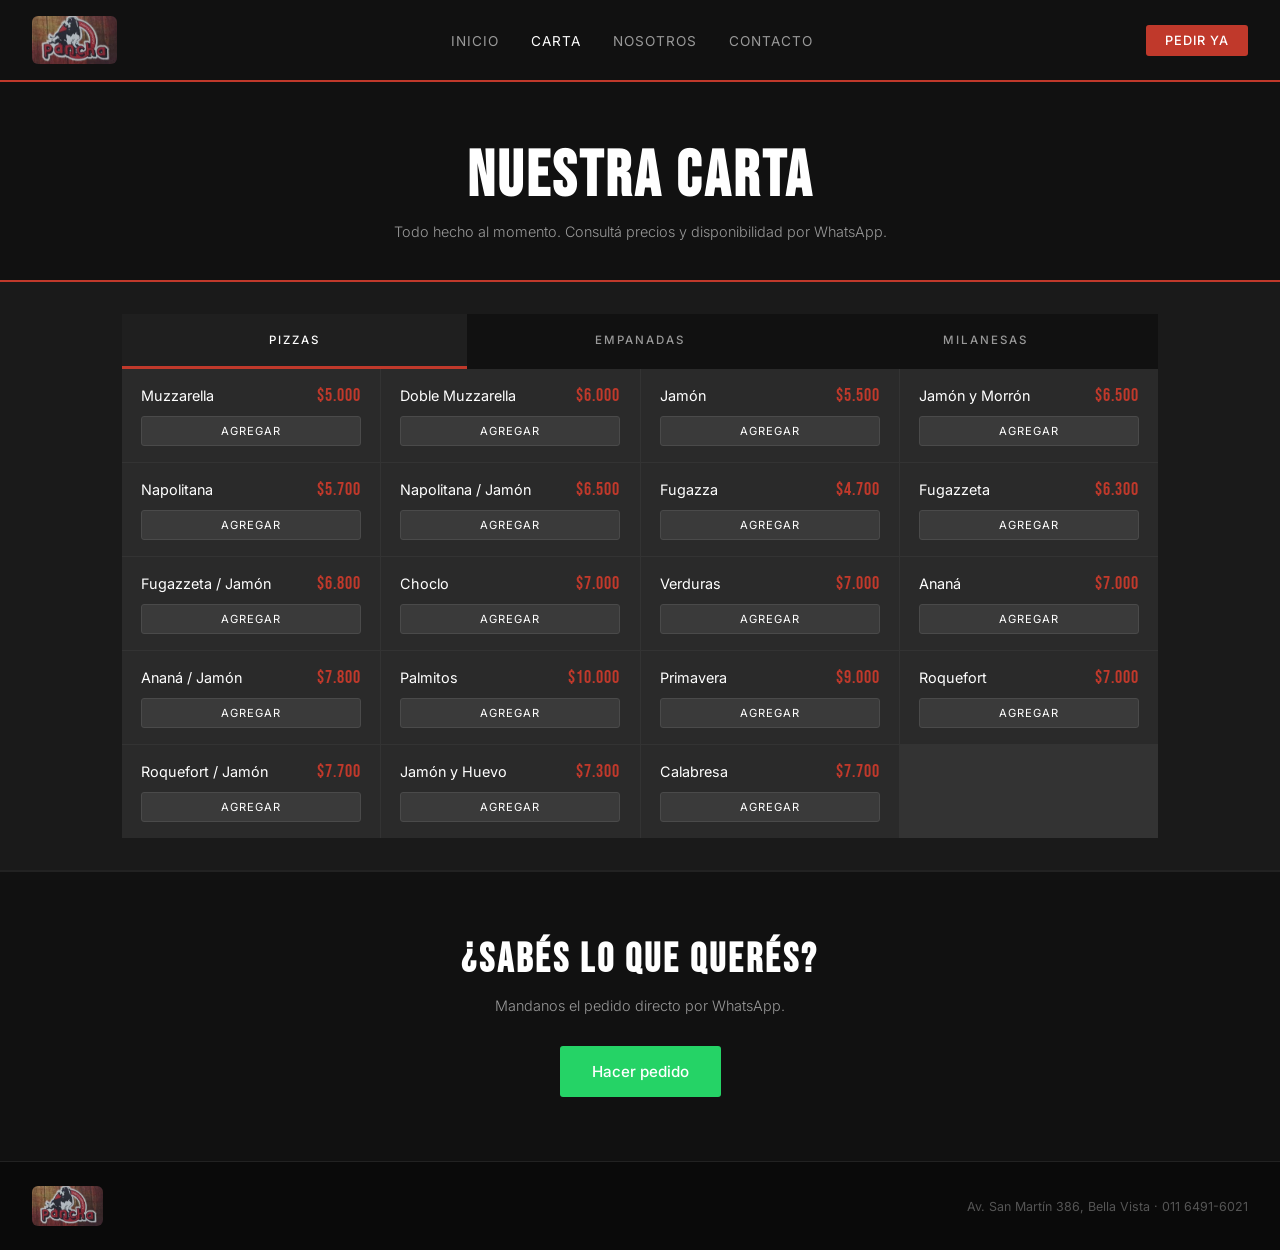
<file: vista/carta.html>
<!DOCTYPE html>
<html lang="es">
<head>
  <meta charset="UTF-8">
  <meta name="viewport" content="width=device-width, initial-scale=1.0">
  <title>Pancha – Carta</title>
  <link href="https://fonts.googleapis.com/css2?family=Bebas+Neue&family=Inter:wght@300;400;500&display=swap" rel="stylesheet">
  <link rel="stylesheet" href="estilo/estilo.css">
</head>
<body>

  <nav>
    <span class="logo"><img src="multimedial/logo.png" alt="Pancha" class="logo-img"></span>
    <ul class="nav-links">
      <li><a href="../index.html">Inicio</a></li>
      <li><a href="carta.html" class="active-link">Carta</a></li>
      <li><a href="nosotros.html">Nosotros</a></li>
      <li><a href="contacto.html">Contacto</a></li>
    </ul>
    <a href="https://wa.me/5491164916021" class="nav-cta">Pedir ya</a>
    <button class="nav-toggle" aria-label="Abrir menú" aria-expanded="false"><span></span><span></span><span></span></button>
  </nav>

  <div class="page-header">
    <h1>Nuestra Carta</h1>
    <p>Todo hecho al momento. Consultá precios y disponibilidad por WhatsApp.</p>
  </div>

  <section class="menu-section">
    <div class="menu-tabs">
      <div class="tab active" data-tab="pizzas">
        <span class="tab-label">Pizzas</span>
      </div>
      <div class="tab" data-tab="empanadas">
        <span class="tab-label">Empanadas</span>
      </div>
      <div class="tab" data-tab="milanesas">
        <span class="tab-label">Milanesas</span>
      </div>
    </div>

    <!-- PIZZAS -->
    <div class="menu-grid" id="pizzas">
      <div class="menu-item"><div class="menu-item-header"><h4>Muzzarella</h4><span class="price">$5.000</span></div></div>
      <div class="menu-item"><div class="menu-item-header"><h4>Doble Muzzarella</h4><span class="price">$6.000</span></div></div>
      <div class="menu-item"><div class="menu-item-header"><h4>Jamón</h4><span class="price">$5.500</span></div></div>
      <div class="menu-item"><div class="menu-item-header"><h4>Jamón y Morrón</h4><span class="price">$6.500</span></div></div>
      <div class="menu-item"><div class="menu-item-header"><h4>Napolitana</h4><span class="price">$5.700</span></div></div>
      <div class="menu-item"><div class="menu-item-header"><h4>Napolitana / Jamón</h4><span class="price">$6.500</span></div></div>
      <div class="menu-item"><div class="menu-item-header"><h4>Fugazza</h4><span class="price">$4.700</span></div></div>
      <div class="menu-item"><div class="menu-item-header"><h4>Fugazzeta</h4><span class="price">$6.300</span></div></div>
      <div class="menu-item"><div class="menu-item-header"><h4>Fugazzeta / Jamón</h4><span class="price">$6.800</span></div></div>
      <div class="menu-item"><div class="menu-item-header"><h4>Choclo</h4><span class="price">$7.000</span></div></div>
      <div class="menu-item"><div class="menu-item-header"><h4>Verduras</h4><span class="price">$7.000</span></div></div>
      <div class="menu-item"><div class="menu-item-header"><h4>Ananá</h4><span class="price">$7.000</span></div></div>
      <div class="menu-item"><div class="menu-item-header"><h4>Ananá / Jamón</h4><span class="price">$7.800</span></div></div>
      <div class="menu-item"><div class="menu-item-header"><h4>Palmitos</h4><span class="price">$10.000</span></div></div>
      <div class="menu-item"><div class="menu-item-header"><h4>Primavera</h4><span class="price">$9.000</span></div></div>
      <div class="menu-item"><div class="menu-item-header"><h4>Roquefort</h4><span class="price">$7.000</span></div></div>
      <div class="menu-item"><div class="menu-item-header"><h4>Roquefort / Jamón</h4><span class="price">$7.700</span></div></div>
      <div class="menu-item"><div class="menu-item-header"><h4>Jamón y Huevo</h4><span class="price">$7.300</span></div></div>
      <div class="menu-item"><div class="menu-item-header"><h4>Calabresa</h4><span class="price">$7.700</span></div></div>
    </div>

    <!-- EMPANADAS -->
    <div class="menu-grid hidden" id="empanadas">
      <div class="menu-item"><div class="menu-item-header"><h4>Carne</h4><span class="price">$1.000</span></div></div>
      <div class="menu-item"><div class="menu-item-header"><h4>Pollo</h4><span class="price">$1.000</span></div></div>
      <div class="menu-item"><div class="menu-item-header"><h4>Jamón y Queso</h4><span class="price">$1.000</span></div></div>
      <div class="menu-item"><div class="menu-item-header"><h4>Roquefort y Jamón</h4><span class="price">$1.000</span></div></div>
      <div class="menu-item"><div class="menu-item-header"><h4>Choclo</h4><span class="price">$1.000</span></div></div>
      <div class="menu-item"><div class="menu-item-header"><h4>Verdura</h4><span class="price">$1.000</span></div></div>
      <div class="menu-item"><div class="menu-item-header"><h4>Capresse</h4><span class="price">$1.000</span></div></div>
      <div class="menu-item"><div class="menu-item-header"><h4>Ananá y Jamón</h4><span class="price">$1.000</span></div></div>
      <div class="menu-item"><div class="menu-item-header"><h4>Calabresa</h4><span class="price">$1.000</span></div></div>
      <div class="menu-item"><div class="menu-item-header"><h4>Jamón, Queso y Tomate</h4><span class="price">$1.000</span></div></div>
      <div class="menu-item"><div class="menu-item-header"><h4>Queso y Cebolla</h4><span class="price">$1.000</span></div></div>
      <div class="menu-item destacado-item"><div class="menu-item-header"><h4>Media docena</h4><span class="price">$5.500</span></div></div>
      <div class="menu-item destacado-item"><div class="menu-item-header"><h4>Docena</h4><span class="price">$9.000</span></div></div>
    </div>

    <!-- MILANESAS -->
    <div class="menu-grid hidden" id="milanesas">
      <div class="menu-item"><div class="menu-item-header"><h4>Simple</h4><span class="price">$8.000</span></div><p>Milanesa gigante clásica.</p></div>
      <div class="menu-item destacado-item"><div class="menu-item-header"><h4>Napolitana</h4><span class="price">$9.000</span></div><p>Con salsa de tomate y queso gratinado.</p></div>
      <div class="menu-item"><div class="menu-item-header"><h4>Fugazzeta</h4><span class="price">$9.800</span></div><p>Con cebolla y queso.</p></div>
      <div class="menu-item"><div class="menu-item-header"><h4>Roquefort</h4><span class="price">$9.800</span></div><p>Con salsa roquefort.</p></div>
      <div class="menu-item"><div class="menu-item-header"><h4>Calabresa</h4><span class="price">$9.800</span></div><p>Con salsa calabresa picante.</p></div>
    </div>
  </section>

  <section class="cta-section">
    <h2>¿Sabés lo que querés?</h2>
    <p>Mandanos el pedido directo por WhatsApp.</p>
    <a href="https://wa.me/5491164916021" class="whatsapp-btn">Hacer pedido</a>
  </section>

  <footer>
    <span class="logo"><img src="multimedial/logo.png" alt="Pancha" class="logo-img"></span>
    <p>Av. San Martín 386, Bella Vista · 011 6491-6021</p>
  </footer>

  <div id="pedido" class="pedido" hidden>
    <button type="button" class="pedido-head">
      <span>Ver pedido (<span id="pedido-count">0</span>)</span>
      <span class="pedido-total" id="pedido-total">$0</span>
    </button>
    <div class="pedido-body" hidden>
      <ul id="pedido-items"></ul>
      <div class="pedido-acciones">
        <button type="button" id="pedido-vaciar" class="pedido-vaciar">Vaciar</button>
        <a id="pedido-enviar" class="whatsapp-btn" href="https://wa.me/5491164916021" target="_blank" rel="noopener">Enviar por WhatsApp</a>
      </div>
    </div>
  </div>

  <script src="javascript/script.js"></script>

</body>
</html>
</file>
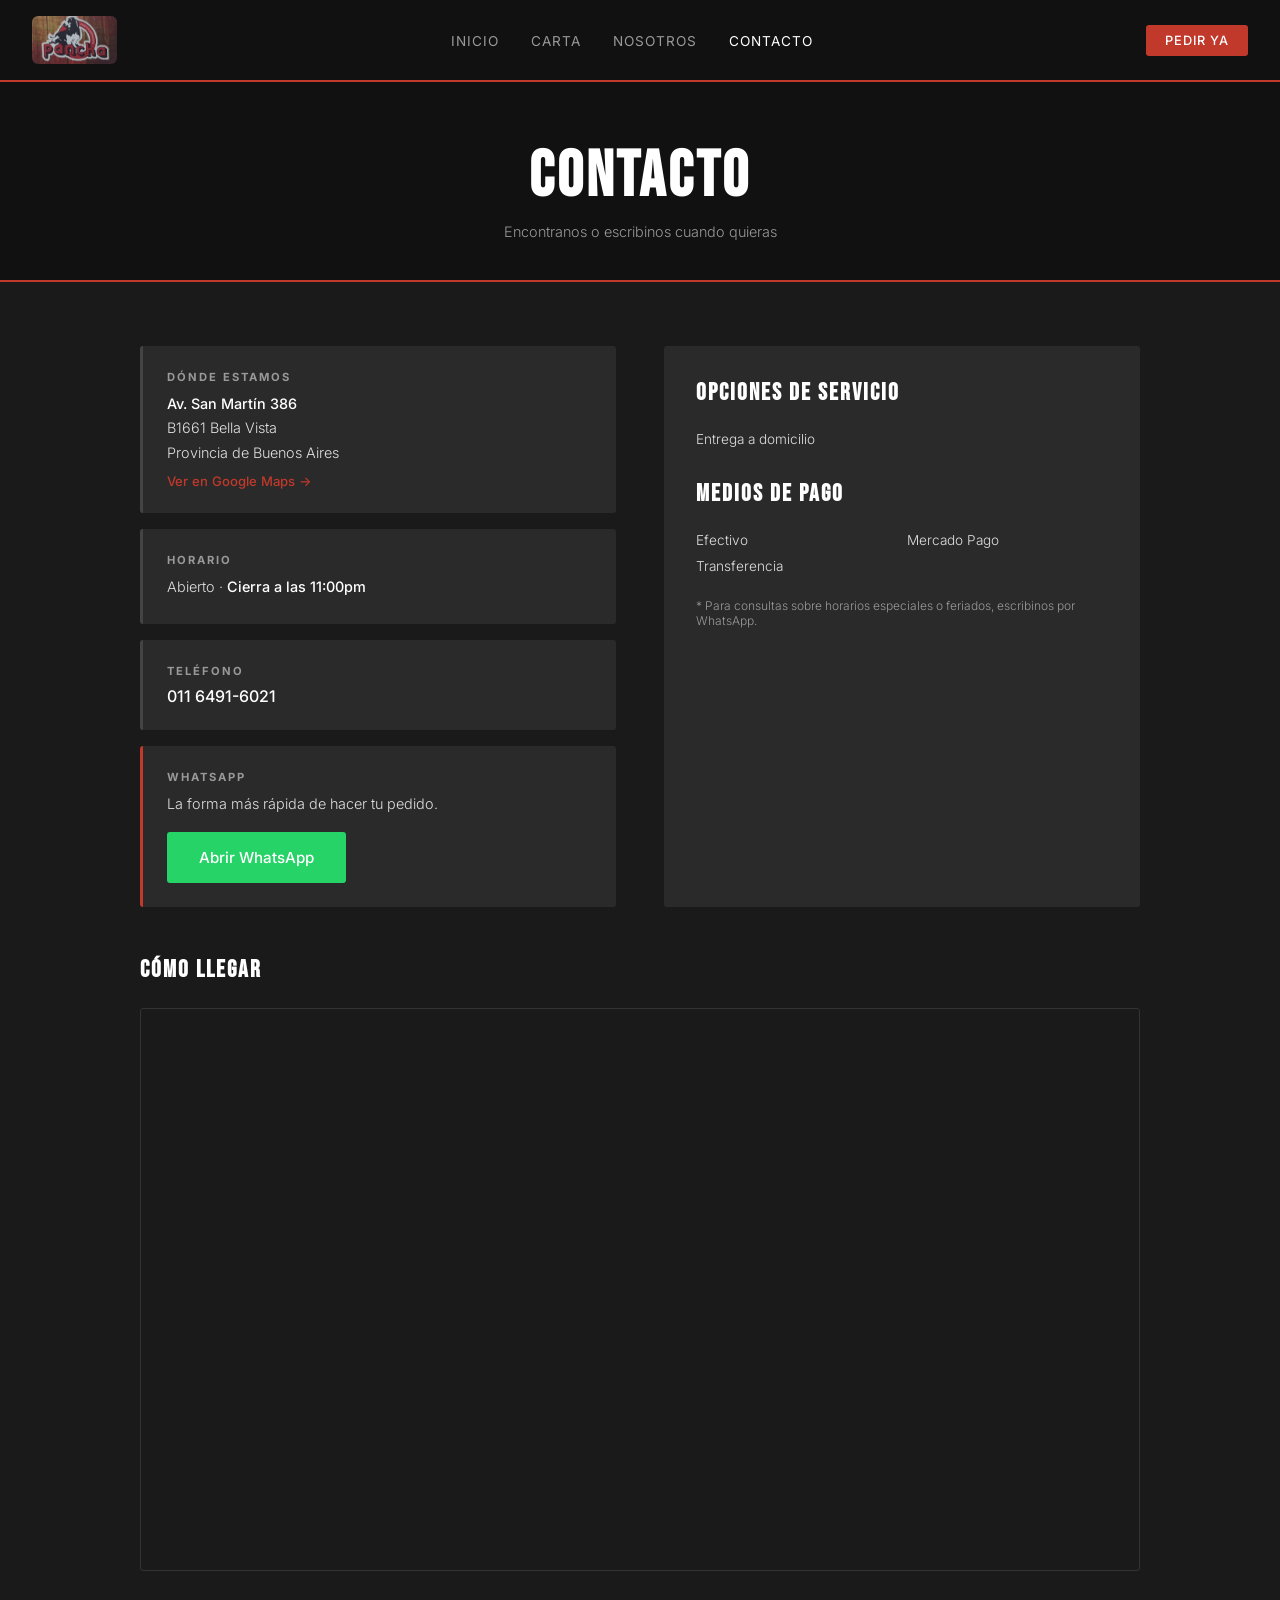
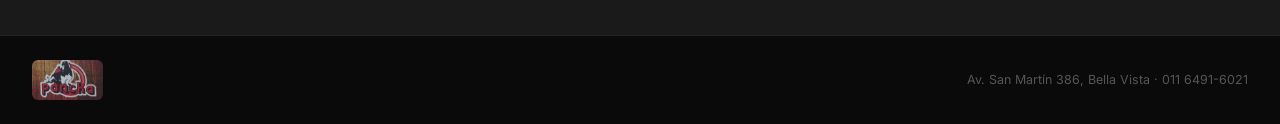
<file: vista/contacto.html>
<!DOCTYPE html>
<html lang="es">
<head>
  <meta charset="UTF-8">
  <meta name="viewport" content="width=device-width, initial-scale=1.0">
  <title>Pancha – Contacto</title>
  <link href="https://fonts.googleapis.com/css2?family=Bebas+Neue&family=Inter:wght@300;400;500&display=swap" rel="stylesheet">
  <link rel="stylesheet" href="estilo/estilo.css">
</head>
<body>

  <nav>
    <span class="logo"><img src="multimedial/logo.png" alt="Pancha" class="logo-img"></span>
    <ul class="nav-links">
      <li><a href="../index.html">Inicio</a></li>
      <li><a href="carta.html">Carta</a></li>
      <li><a href="nosotros.html">Nosotros</a></li>
      <li><a href="contacto.html" class="active-link">Contacto</a></li>
    </ul>
    <a href="https://wa.me/5491164916021" class="nav-cta">Pedir ya</a>
    <button class="nav-toggle" aria-label="Abrir menú" aria-expanded="false"><span></span><span></span><span></span></button>
  </nav>

  <div class="page-header">
    <h1>Contacto</h1>
    <p>Encontranos o escribinos cuando quieras</p>
  </div>

  <section class="contacto-section">
    <div class="contacto-grid">

      <div class="contacto-info">

        <div class="info-card">
          <h4>Dónde estamos</h4>
          <p><strong>Av. San Martín 386</strong><br>B1661 Bella Vista<br>Provincia de Buenos Aires</p>
          <a href="https://www.google.com/maps/search/?api=1&query=Pizza+Pancha%2C+Av.+San+Mart%C3%ADn+386%2C+Bella+Vista" target="_blank" rel="noopener" class="contact-link" style="font-size:0.82rem; color: var(--rojo); margin-top:0.5rem;">Ver en Google Maps →</a>
        </div>

        <div class="info-card">
          <h4>Horario</h4>
          <p>Abierto · <strong>Cierra a las 11:00pm</strong></p>
        </div>

        <div class="info-card">
          <h4>Teléfono</h4>
          <a href="tel:01164916021" class="contact-link">011 6491-6021</a>
        </div>

        <div class="info-card destacado-card">
          <h4>WhatsApp</h4>
          <p>La forma más rápida de hacer tu pedido.</p>
          <a href="https://wa.me/5491164916021" class="whatsapp-btn" style="margin-top:1rem; display:inline-flex;">Abrir WhatsApp</a>
        </div>

      </div>

      <div class="horarios-detalle">

        <h3>Opciones de servicio</h3>
        <ul class="servicios-lista">
          <li>Entrega a domicilio</li>
        </ul>

        <h3 style="margin-top: 2rem;">Medios de pago</h3>
        <ul class="servicios-lista">
          <li>Efectivo</li>
          <li>Mercado Pago</li>
          <li>Transferencia</li>
        </ul>

        <p class="horario-nota" style="margin-top:1.5rem;">* Para consultas sobre horarios especiales o feriados, escribinos por WhatsApp.</p>

      </div>

    </div>

    <div class="mapa-wrapper">
      <h3>Cómo llegar</h3>
      <div class="mapa-embed">
        <iframe
          src="https://www.google.com/maps?q=Av.%20San%20Mart%C3%ADn%20386,%20Bella%20Vista,%20Buenos%20Aires&output=embed"
          title="Ubicación de Pancha - Av. San Martín 386, Bella Vista"
          loading="lazy"
          referrerpolicy="no-referrer-when-downgrade"
          allowfullscreen></iframe>
      </div>
    </div>
  </section>

  <footer>
    <span class="logo"><img src="multimedial/logo.png" alt="Pancha" class="logo-img"></span>
    <p>Av. San Martín 386, Bella Vista · 011 6491-6021</p>
  </footer>

  <script src="javascript/script.js"></script>
</body>
</html>
</file>
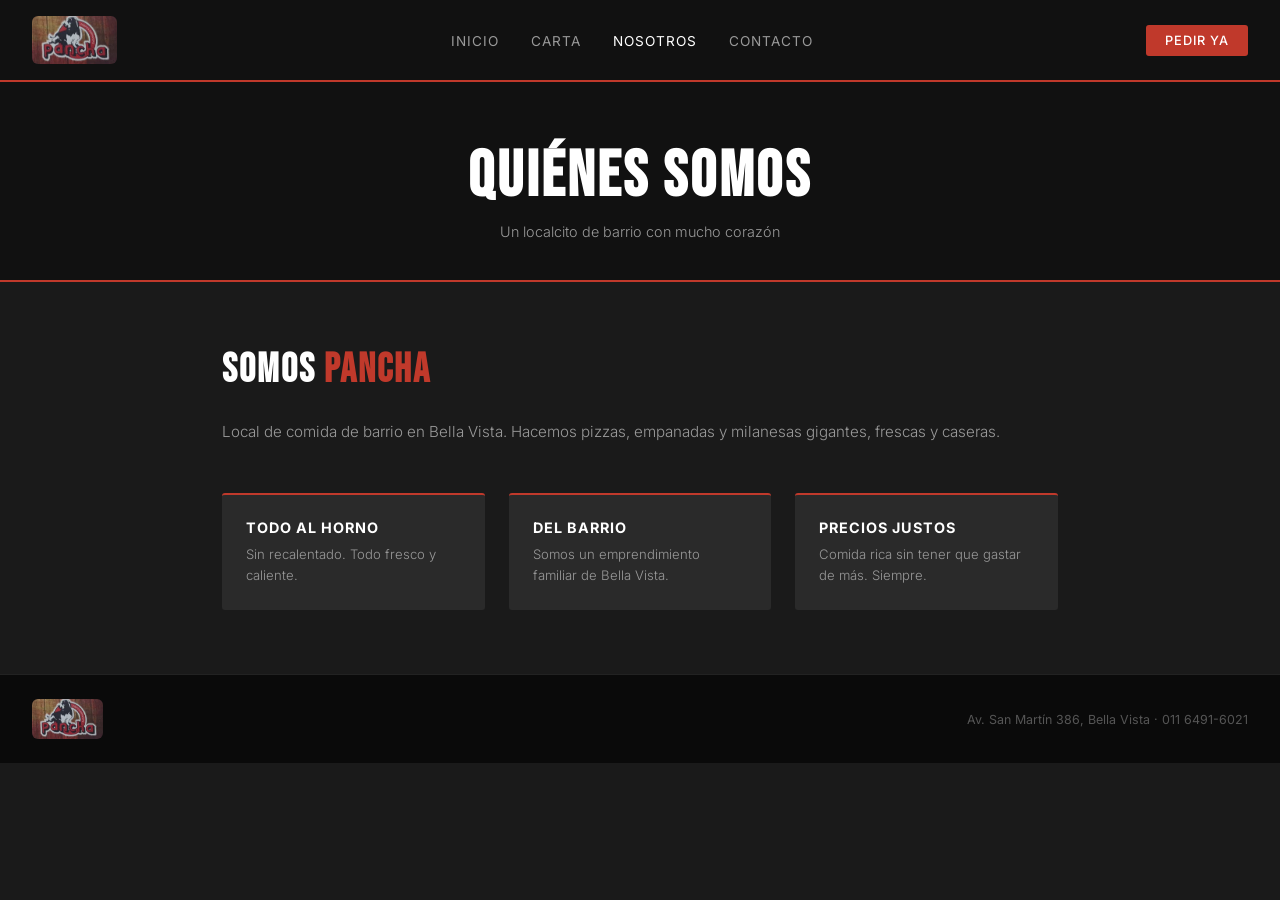
<file: vista/nosotros.html>
<!DOCTYPE html>
<html lang="es">
<head>
  <meta charset="UTF-8">
  <meta name="viewport" content="width=device-width, initial-scale=1.0">
  <title>Pancha – Nosotros</title>
  <link href="https://fonts.googleapis.com/css2?family=Bebas+Neue&family=Inter:wght@300;400;500&display=swap" rel="stylesheet">
  <link rel="stylesheet" href="estilo/estilo.css">
</head>
<body>

  <nav>
    <span class="logo"><img src="multimedial/logo.png" alt="Pancha" class="logo-img"></span>
    <ul class="nav-links">
      <li><a href="../index.html">Inicio</a></li>
      <li><a href="carta.html">Carta</a></li>
      <li><a href="nosotros.html" class="active-link">Nosotros</a></li>
      <li><a href="contacto.html">Contacto</a></li>
    </ul>
    <a href="https://wa.me/5491164916021" class="nav-cta">Pedir ya</a>
    <button class="nav-toggle" aria-label="Abrir menú" aria-expanded="false"><span></span><span></span><span></span></button>
  </nav>

  <div class="page-header">
    <h1>Quiénes somos</h1>
    <p>Un localcito de barrio con mucho corazón</p>
  </div>

  <section class="nosotros-section">
    <div class="nosotros-texto">
      <h2>Somos <span class="highlight">Pancha</span></h2>
      <p>Local de comida de barrio en Bella Vista. Hacemos pizzas, empanadas y milanesas gigantes, frescas y caseras.</p>
    </div>
    <div class="valores-grid">
      <div class="valor-item">
        <h4>Todo al horno</h4>
        <p>Sin recalentado. Todo fresco y caliente.</p>
      </div>
      <div class="valor-item">
        <h4>Del barrio</h4>
        <p>Somos un emprendimiento familiar de Bella Vista.</p>
      </div>
      <div class="valor-item">
        <h4>Precios justos</h4>
        <p>Comida rica sin tener que gastar de más. Siempre.</p>
      </div>
    </div>
  </section>

  <footer>
    <span class="logo"><img src="multimedial/logo.png" alt="Pancha" class="logo-img"></span>
    <p>Av. San Martín 386, Bella Vista · 011 6491-6021</p>
  </footer>

  <script src="javascript/script.js"></script>
</body>
</html>
</file>
<file: vista/estilo/estilo.css>
* { margin: 0; padding: 0; box-sizing: border-box; }

:root {
  --rojo: #C0392B;
  --oscuro: #1a1a1a;
  --gris: #2a2a2a;
  --gris-claro: #3a3a3a;
  --texto: #e0e0e0;
  --texto-suave: #999;
  --dorado: #f0a500;
}

body {
  font-family: 'Inter', sans-serif;
  background: var(--oscuro);
  color: var(--texto);
}

/* NAV */
nav {
  display: flex; justify-content: space-between; align-items: center;
  padding: 1rem 2rem;
  background: #111;
  position: sticky; top: 0; z-index: 100;
  border-bottom: 2px solid var(--rojo);
}
.logo {
  font-family: 'Bebas Neue', sans-serif;
  font-size: 1.8rem; color: var(--rojo); letter-spacing: 3px;
}
.logo-img {
  display: block;
  height: 48px; width: auto;
  border-radius: 6px;
}
footer .logo-img { height: 40px; }
.nav-links { display: flex; gap: 2rem; list-style: none; }
.nav-links a { color: var(--texto-suave); text-decoration: none; font-size: 0.85rem; text-transform: uppercase; letter-spacing: 1px; transition: color 0.2s; }
.nav-links a:hover, .active-link { color: #fff !important; }
.nav-cta { background: var(--rojo); color: #fff; padding: 0.5rem 1.2rem; font-size: 0.8rem; text-decoration: none; text-transform: uppercase; letter-spacing: 1px; font-weight: 500; border-radius: 3px; }
.nav-toggle { display: none; flex-direction: column; justify-content: space-between; width: 28px; height: 20px; padding: 0; background: none; border: none; cursor: pointer; }
.nav-toggle span { display: block; width: 100%; height: 2px; background: #fff; border-radius: 2px; transition: transform 0.2s, opacity 0.2s; }
.nav-toggle.is-open span:nth-child(1) { transform: translateY(9px) rotate(45deg); }
.nav-toggle.is-open span:nth-child(2) { opacity: 0; }
.nav-toggle.is-open span:nth-child(3) { transform: translateY(-9px) rotate(-45deg); }

/* HERO */
.hero {
  min-height: 85vh; display: grid; grid-template-columns: 1fr 1.5fr; align-items: center;
  padding: 0; gap: 0;
  background: linear-gradient(135deg, #111 0%, #1f1010 100%);
  border-bottom: 3px solid var(--rojo);
}
.hero-content { max-width: 650px; padding: 4rem 2rem; }
.hero-imagen { display: flex; align-self: stretch; }
.hero-imagen img { width: 100%; height: 100%; object-fit: cover; }
.hero-tag { font-size: 0.8rem; color: var(--texto-suave); letter-spacing: 2px; display: flex; align-items: center; gap: 6px; margin-bottom: 1.5rem; }
.hero-tag svg { width: 14px; height: 14px; flex-shrink: 0; }
.hero h1 {
  font-family: 'Bebas Neue', sans-serif;
  font-size: clamp(3rem, 8vw, 5.5rem);
  line-height: 1; color: #fff; margin-bottom: 1.5rem; letter-spacing: 2px;
}
.highlight { color: var(--rojo); }
.hero p { color: var(--texto-suave); font-size: 1rem; line-height: 1.7; margin-bottom: 2.5rem; font-weight: 300; max-width: 480px; }
.hero-btns { display: flex; gap: 1rem; flex-wrap: wrap; }
.btn-primary { background: var(--rojo); color: #fff; padding: 0.9rem 2rem; text-decoration: none; font-weight: 500; font-size: 0.9rem; border-radius: 3px; text-transform: uppercase; letter-spacing: 1px; }
.btn-wa { background: #25D366; color: #fff; padding: 0.9rem 2rem; text-decoration: none; font-weight: 500; font-size: 0.9rem; border-radius: 3px; display: inline-flex; align-items: center; gap: 0.5rem; }
.btn-wa svg, .whatsapp-btn svg { width: 18px; height: 18px; flex-shrink: 0; }

/* STATS BAR */
.stats-bar { background: var(--rojo); display: flex; justify-content: center; flex-wrap: wrap; }
.stat { padding: 1rem 2.5rem; text-align: center; border-right: 1px solid rgba(255,255,255,0.2); }
.stat:last-child { border-right: none; }
.stat strong { display: block; font-family: 'Bebas Neue', sans-serif; font-size: 1.3rem; color: #fff; letter-spacing: 1px; }
.stat span { font-size: 0.7rem; color: rgba(255,255,255,0.8); text-transform: uppercase; letter-spacing: 1px; }

/* PROMO CARDS */
.promo-section { padding: 4rem 2rem; background: var(--oscuro); }
.promo-grid { display: grid; grid-template-columns: repeat(auto-fit, minmax(260px, 1fr)); gap: 1.5rem; max-width: 1100px; margin: 0 auto; }
.promo-card {
  background: var(--gris); border: 1px solid #333;
  padding: 2rem; text-decoration: none; color: var(--texto);
  border-radius: 4px; transition: border-color 0.2s, transform 0.2s;
  position: relative; display: block;
}
.promo-card:hover { border-color: var(--rojo); transform: translateY(-3px); }
.promo-card.destacado { border-color: var(--rojo); }
.promo-badge {
  position: absolute; top: -10px; left: 1.5rem;
  background: var(--dorado); color: #111;
  font-size: 0.65rem; font-weight: 500; text-transform: uppercase; letter-spacing: 1px;
  padding: 3px 10px; border-radius: 3px;
}
.promo-emoji { display: block; margin-bottom: 1rem; }
.promo-emoji svg { width: 2.2rem; height: 2.2rem; color: var(--rojo); }
.promo-card h3 { font-family: 'Bebas Neue', sans-serif; font-size: 1.6rem; letter-spacing: 2px; margin-bottom: 0.7rem; color: #fff; }
.promo-card p { font-size: 0.85rem; color: var(--texto-suave); line-height: 1.6; margin-bottom: 1rem; font-weight: 300; }
.promo-desde { font-size: 0.8rem; color: var(--rojo); font-weight: 500; text-transform: uppercase; letter-spacing: 1px; }

/* PAGE HEADER */
.page-header { background: #111; padding: 3.5rem 2rem 2.5rem; text-align: center; border-bottom: 2px solid var(--rojo); }
.page-header h1 { font-family: 'Bebas Neue', sans-serif; font-size: clamp(2.5rem, 6vw, 4rem); letter-spacing: 3px; color: #fff; margin-bottom: 0.5rem; }
.page-header p { color: var(--texto-suave); font-size: 0.9rem; font-weight: 300; }

/* MENU */
.menu-section { padding: 2rem; background: var(--oscuro); max-width: 1100px; margin: 0 auto; }
.menu-grid { display: grid; grid-template-columns: repeat(auto-fill, minmax(220px, 1fr)); gap: 1px; background: #333; }
.menu-grid.hidden { display: none; }
.menu-item { background: var(--gris); padding: 1rem 1.2rem; }
.menu-item.destacado-item { background: #2f1f1f; }
.menu-item-header { display: flex; justify-content: space-between; align-items: center; gap: 0.5rem; }
.menu-item h4 { font-size: 0.9rem; color: #fff; font-weight: 400; }
.menu-item p { font-size: 0.78rem; color: var(--texto-suave); margin-top: 0.3rem; font-weight: 300; }
.price { font-family: 'Bebas Neue', sans-serif; font-size: 1.1rem; color: var(--rojo); letter-spacing: 1px; white-space: nowrap; }

/* NOSOTROS */
.nosotros-section { padding: 4rem 2rem; max-width: 900px; margin: 0 auto; }
.nosotros-texto h2 { font-family: 'Bebas Neue', sans-serif; font-size: 2.5rem; letter-spacing: 2px; color: #fff; margin-bottom: 1.5rem; }
.nosotros-texto p { color: var(--texto-suave); font-size: 0.95rem; line-height: 1.8; margin-bottom: 1rem; font-weight: 300; }
.valores-grid { display: grid; grid-template-columns: repeat(auto-fit, minmax(200px, 1fr)); gap: 1.5rem; margin-top: 3rem; }
.valor-item { background: var(--gris); padding: 1.5rem; border-top: 2px solid var(--rojo); border-radius: 3px; }
.valor-icon { display: block; margin-bottom: 0.8rem; }
.valor-icon svg { width: 1.6rem; height: 1.6rem; color: var(--rojo); }
.valor-item h4 { font-size: 0.9rem; color: #fff; text-transform: uppercase; letter-spacing: 1px; margin-bottom: 0.5rem; }
.valor-item p { font-size: 0.82rem; color: var(--texto-suave); line-height: 1.6; font-weight: 300; }

/* CONTACTO */
.contacto-section { padding: 4rem 2rem; }
.contacto-grid { display: grid; grid-template-columns: 1fr 1fr; gap: 3rem; max-width: 1000px; margin: 0 auto; }
.contacto-info { display: flex; flex-direction: column; gap: 1rem; }
.info-card { background: var(--gris); padding: 1.5rem; border-radius: 3px; border-left: 3px solid #444; }
.info-card.destacado-card { border-left-color: var(--rojo); }
.info-icon { display: block; margin-bottom: 0.5rem; }
.info-icon svg { width: 1.3rem; height: 1.3rem; color: var(--rojo); }
.info-card h4 { font-size: 0.7rem; text-transform: uppercase; letter-spacing: 2px; color: var(--texto-suave); margin-bottom: 0.5rem; }
.info-card p { font-size: 0.9rem; color: var(--texto); line-height: 1.7; font-weight: 300; }
.info-card strong { color: #fff; font-weight: 500; }
.contact-link { display: block; color: #fff; text-decoration: none; font-size: 1rem; font-weight: 500; margin-top: 0.3rem; }
.horarios-detalle { background: var(--gris); padding: 2rem; border-radius: 3px; }
.horarios-detalle h3 { font-family: 'Bebas Neue', sans-serif; font-size: 1.5rem; letter-spacing: 2px; color: #fff; margin-bottom: 1.5rem; }
.horarios-tabla { width: 100%; border-collapse: collapse; }
.horarios-tabla tr { border-bottom: 1px solid #333; }
.horarios-tabla td { padding: 0.7rem 0; font-size: 0.9rem; color: var(--texto); }
.horarios-tabla td:last-child { text-align: right; color: var(--dorado); font-weight: 500; }
.horarios-tabla .cerrado { color: #666 !important; }
.horario-nota { font-size: 0.75rem; color: var(--texto-suave); margin-top: 1rem; font-weight: 300; }

/* MAPA CONTACTO */
.mapa-wrapper { max-width: 1000px; margin: 3rem auto 0; }
.mapa-wrapper h3 { font-family: 'Bebas Neue', sans-serif; font-size: 1.5rem; letter-spacing: 2px; color: #fff; margin-bottom: 1.5rem; }
.mapa-embed {
  position: relative;
  width: 100%;
  aspect-ratio: 16 / 9;
  border: 1px solid #333;
  border-radius: 3px;
  overflow: hidden;
}
.mapa-embed iframe {
  position: absolute; inset: 0;
  width: 100%; height: 100%;
  border: 0;
  filter: grayscale(0.3) contrast(1.05);
}
@media (max-width: 640px) {
  .mapa-wrapper { margin-top: 2rem; }
  .mapa-embed { aspect-ratio: 4 / 3; }
}

/* CTA */
.cta-section { background: #111; text-align: center; padding: 4rem 2rem; border-top: 2px solid #222; }
.cta-section h2 { font-family: 'Bebas Neue', sans-serif; font-size: 2.5rem; letter-spacing: 3px; color: #fff; margin-bottom: 0.8rem; }
.cta-section p { color: var(--texto-suave); font-size: 0.9rem; margin-bottom: 2rem; font-weight: 300; }
.whatsapp-btn { display: inline-flex; align-items: center; gap: 0.5rem; background: #25D366; color: #fff; padding: 1rem 2rem; text-decoration: none; font-weight: 500; font-size: 0.95rem; border-radius: 3px; }

/* ARMADOR DE PEDIDO */
.add-pedido {
  margin-top: 0.6rem; width: 100%;
  padding: 0.45rem; background: var(--gris-claro); border: 1px solid #4a4a4a;
  color: #fff; border-radius: 3px; cursor: pointer;
  font-family: 'Inter', sans-serif; font-size: 0.7rem; text-transform: uppercase; letter-spacing: 1px;
  transition: background 0.15s, border-color 0.15s;
}
.add-pedido:hover { border-color: var(--rojo); background: #2f1f1f; }
body.con-pedido { padding-bottom: 4.5rem; }

.pedido {
  position: fixed; left: 0; right: 0; bottom: 0; z-index: 998;
  background: #111; border-top: 2px solid var(--rojo);
  font-family: 'Inter', sans-serif;
}
.pedido-head {
  width: 100%; display: flex; justify-content: space-between; align-items: center;
  padding: 1rem 1.5rem; background: none; border: none; cursor: pointer;
  color: #fff; font-size: 0.9rem; font-weight: 500;
}
.pedido-total { font-family: 'Bebas Neue', sans-serif; font-size: 1.3rem; color: var(--rojo); letter-spacing: 1px; }
.pedido-body { max-height: 45vh; overflow-y: auto; padding: 0 1.5rem 1.5rem; }
#pedido-items { list-style: none; }
.pedido-item {
  display: flex; align-items: center; gap: 0.7rem;
  padding: 0.6rem 0; border-top: 1px solid #222; font-size: 0.85rem;
}
.pedido-item .nom { flex: 1; color: var(--texto); }
.pedido-item .sub { color: var(--rojo); font-weight: 500; white-space: nowrap; }
.pedido-qty { display: flex; align-items: center; gap: 0.4rem; }
.pedido-qty button {
  width: 26px; height: 26px; border-radius: 4px;
  border: 1px solid #444; background: var(--gris); color: #fff;
  font-size: 1rem; line-height: 1; cursor: pointer;
}
.pedido-qty .cant { min-width: 18px; text-align: center; color: #fff; }
.pedido-item .quitar {
  background: none; border: none; color: var(--texto-suave);
  cursor: pointer; font-size: 0.72rem; text-transform: uppercase; letter-spacing: 1px;
}
.pedido-item .quitar:hover { color: var(--rojo); }
.pedido-acciones { display: flex; gap: 1rem; align-items: stretch; margin-top: 1.2rem; }
.pedido-vaciar {
  background: none; border: 1px solid #444; color: var(--texto-suave);
  padding: 0.7rem 1.1rem; border-radius: 3px; cursor: pointer;
  font-family: 'Inter', sans-serif; font-size: 0.78rem;
}
.pedido-vaciar:hover { border-color: var(--rojo); color: #fff; }
.pedido-acciones .whatsapp-btn { flex: 1; justify-content: center; padding: 0.7rem 1rem; }

/* WHATSAPP FLOTANTE */
.wa-flotante {
  position: fixed; bottom: 1.5rem; right: 1.5rem; z-index: 999;
  background: #25D366; color: #fff;
  width: 56px; height: 56px; border-radius: 50%;
  display: flex; align-items: center; justify-content: center;
  font-size: 1.8rem; text-decoration: none;
  box-shadow: 0 4px 20px rgba(37,211,102,0.4);
  transition: transform 0.2s, box-shadow 0.2s;
}
.wa-flotante:hover { transform: scale(1.1); box-shadow: 0 6px 28px rgba(37,211,102,0.6); }

/* FOOTER */
footer { background: #0a0a0a; padding: 1.5rem 2rem; display: flex; justify-content: space-between; align-items: center; flex-wrap: wrap; gap: 0.5rem; border-top: 1px solid #222; }
footer p { font-size: 0.78rem; color: #555; }

/* RESPONSIVE */
@media (max-width: 640px) {
  nav { padding: 0.8rem 1rem; }
  .logo { margin-right: auto; }
  .nav-toggle { display: flex; margin-left: 1rem; }
  .nav-links {
    display: none;
    position: absolute; top: 100%; left: 0; right: 0;
    flex-direction: column; gap: 0;
    background: #111; border-bottom: 2px solid var(--rojo);
  }
  .nav-links.open { display: flex; }
  .nav-links li { width: 100%; }
  .nav-links a { display: block; padding: 1rem 1.2rem; border-top: 1px solid #222; font-size: 0.9rem; }
  .hero { padding: 0; min-height: 70vh; grid-template-columns: 1fr; }
  .hero-content { padding: 3rem 1rem; }
  .hero-imagen { min-height: 260px; }
  .hero-imagen img { border: none; }
  .promo-section, .menu-section, .nosotros-section, .contacto-section { padding: 2rem 1rem; }
  .contacto-grid { grid-template-columns: 1fr; gap: 1.5rem; }
  .stat { padding: 0.8rem 1.2rem; }
  footer { flex-direction: column; text-align: center; }
  .resenas-section { padding: 2rem 1rem; }
  .resenas-grid { grid-template-columns: 1fr; }
}

/* LISTA DE SERVICIOS */
.servicios-lista {
  list-style: none;
  margin-top: 1rem;
  display: grid;
  grid-template-columns: 1fr 1fr;
  gap: 0.6rem;
}
.servicios-lista li { font-size: 0.85rem; color: var(--texto); font-weight: 300; display: flex; align-items: center; gap: 0.5rem; }
.servicios-lista li svg { width: 1rem; height: 1rem; color: var(--dorado); flex-shrink: 0; }

/* TABS */
.menu-tabs {
  display: flex;
  background: #111;
  border-bottom: 2px solid var(--rojo);
  margin-bottom: 0;
}
.tab {
  flex: 1;
  display: flex;
  flex-direction: column;
  align-items: center;
  justify-content: center;
  gap: 0.4rem;
  padding: 1.2rem 0.5rem;
  cursor: pointer;
  border-bottom: 3px solid transparent;
  margin-bottom: -2px;
  transition: background 0.2s, border-color 0.2s;
  background: #111;
  user-select: none;
}
.tab:hover { background: #1f1f1f; }
.tab.active { border-bottom-color: var(--rojo); background: #1f1f1f; }
.tab-emoji { line-height: 1; }
.tab-emoji svg { width: 1.6rem; height: 1.6rem; color: var(--texto-suave); }
.tab.active .tab-emoji svg { color: var(--rojo); }
.tab-label { font-size: 0.72rem; letter-spacing: 2px; text-transform: uppercase; color: var(--texto-suave); font-weight: 500; }
.tab.active .tab-label { color: #fff; }

/* RESEÑAS */
.resenas-section {
  padding: 4rem 2rem;
  background: #111;
  border-top: 2px solid #222;
}
.resenas-header {
  text-align: center;
  margin-bottom: 2.5rem;
}
.resenas-header h2 {
  font-family: 'Bebas Neue', sans-serif;
  font-size: clamp(2rem, 5vw, 3rem);
  letter-spacing: 3px;
  color: #fff;
  margin-bottom: 0.8rem;
}
.google-rating {
  display: inline-flex;
  align-items: center;
  gap: 0.5rem;
  background: var(--gris);
  padding: 0.5rem 1.2rem;
  border-radius: 30px;
  font-size: 0.9rem;
  color: var(--texto);
}
.google-rating .stars { color: var(--dorado); font-size: 1rem; }
.rating-label { color: var(--texto-suave); }
.resenas-grid {
  display: grid;
  grid-template-columns: repeat(auto-fit, minmax(280px, 1fr));
  gap: 1.2rem;
  max-width: 1100px;
  margin: 0 auto;
}
.resena-card {
  background: var(--gris);
  border: 1px solid #333;
  border-radius: 4px;
  padding: 1.5rem;
  transition: border-color 0.2s;
}
.resena-card:hover { border-color: var(--rojo); }
.resena-top {
  display: flex;
  align-items: center;
  gap: 0.8rem;
  margin-bottom: 0.8rem;
}
.resena-avatar {
  width: 40px; height: 40px;
  border-radius: 50%;
  background: var(--rojo);
  display: flex; align-items: center; justify-content: center;
  font-family: 'Bebas Neue', sans-serif;
  font-size: 1.1rem;
  color: #fff;
  flex-shrink: 0;
}
.resena-nombre { font-size: 0.88rem; color: #fff; font-weight: 500; }
.resena-fecha { font-size: 0.72rem; color: var(--texto-suave); margin-top: 2px; }
.resena-stars { color: var(--dorado); font-size: 0.85rem; margin-bottom: 0.6rem; }
.resena-texto { font-size: 0.85rem; color: var(--texto-suave); line-height: 1.7; font-weight: 300; }
.resenas-cta { text-align: center; margin-top: 2rem; }
.resenas-cta a {
  font-size: 0.8rem;
  color: var(--texto-suave);
  text-decoration: none;
  border-bottom: 1px solid #444;
  padding-bottom: 2px;
  transition: color 0.2s;
}
.resenas-cta a:hover { color: #fff; }
</file>
